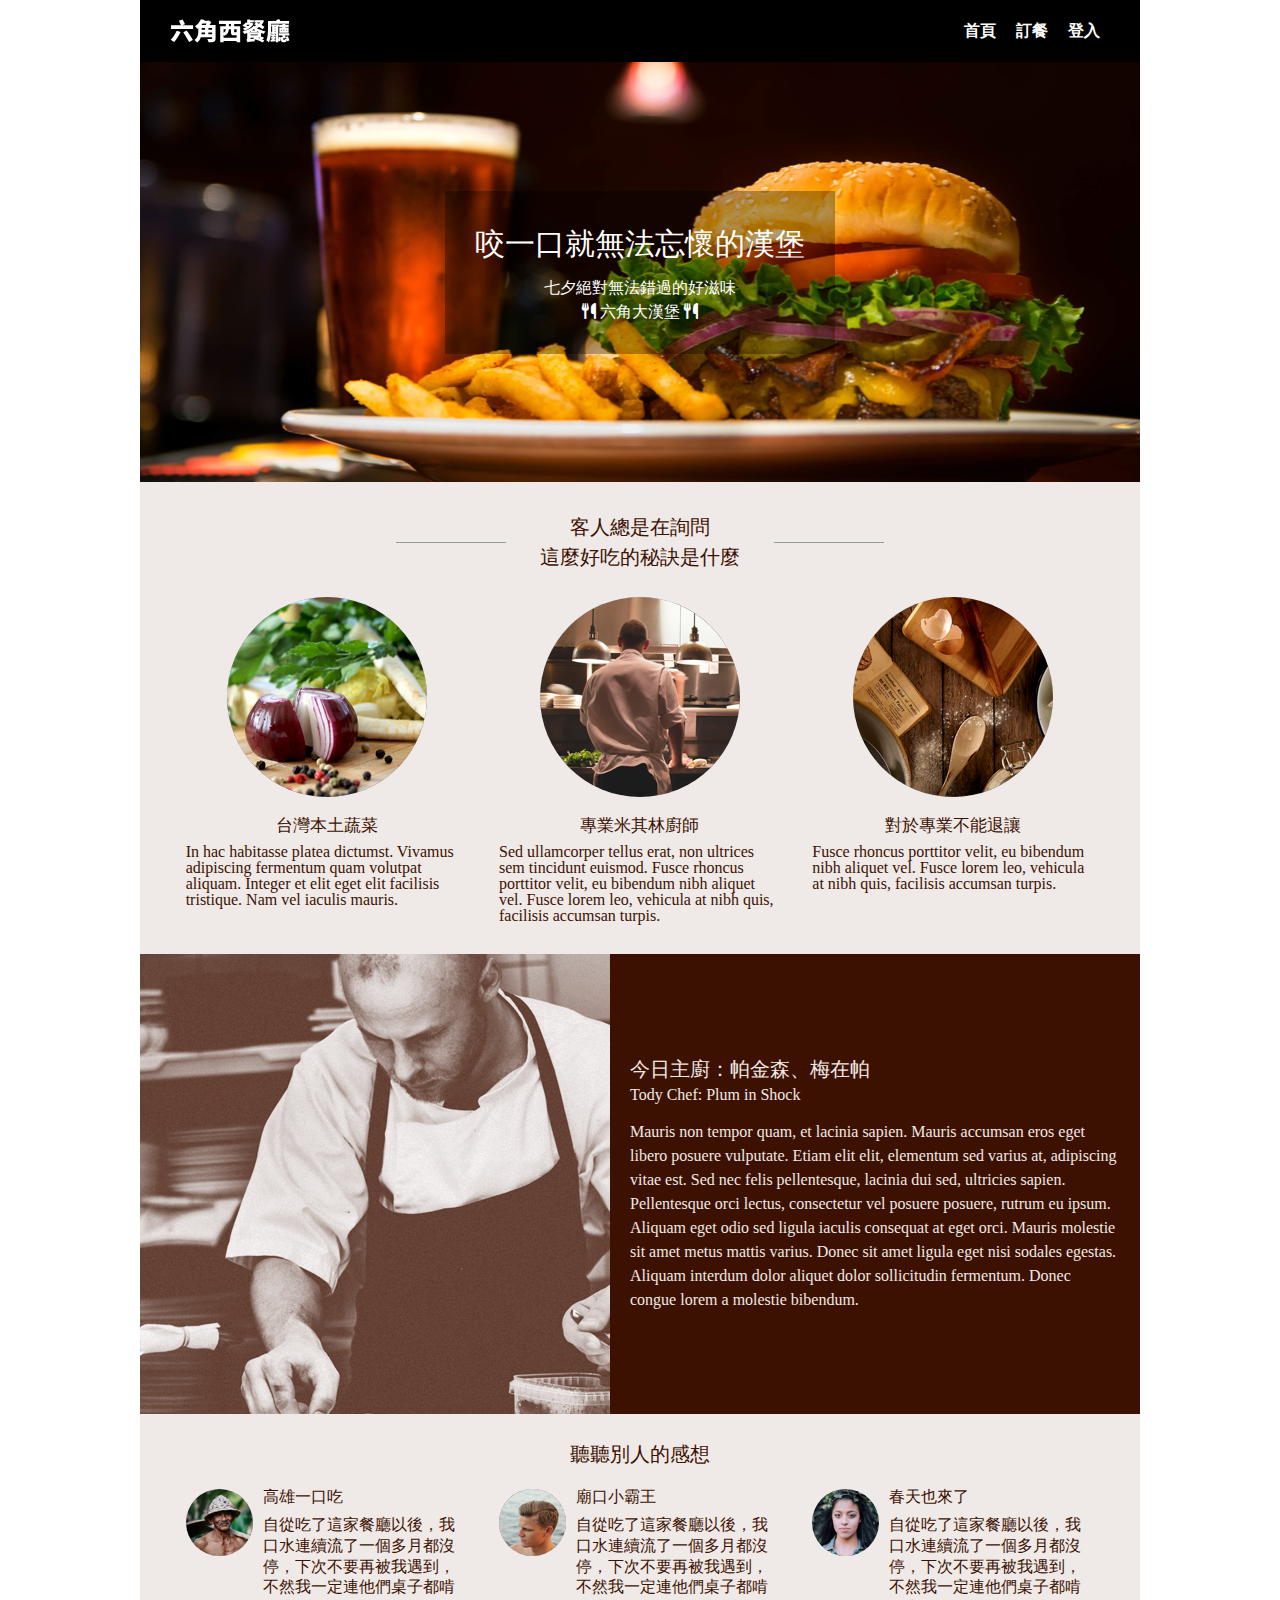
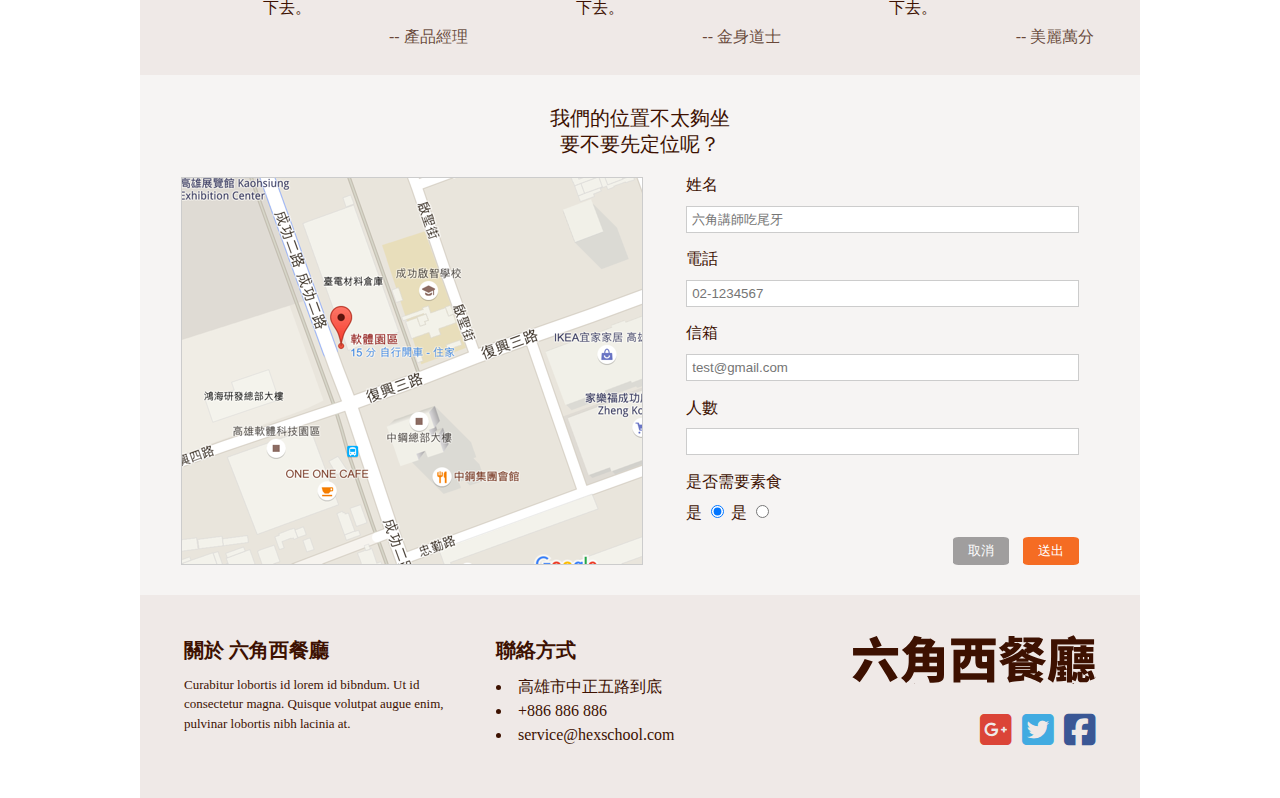
<file: index.html>
<!DOCTYPE html>
<html lang="en">
<head>
    <meta charset="UTF-8">
    <meta http-equiv="X-UA-Compatible" content="IE=edge">
    <meta name="viewport" content="width=device-width, initial-scale=1.0, user-scalable=no, maximum-scale=1.0, minimum-scale=1.0">
    <link rel="shortcut icon" href="images\Bitmap.png" />
    <meta name="description" content="六角大漢堡，咬一口就無法忘懷的漢堡，七夕絕對無法錯過的好滋味。"/>
    <meta property="og:title" content="六角西餐廳" />
    <meta property="og:description" content="六角大漢堡，咬一口就無法忘懷的漢堡，七夕絕對無法錯過的好滋味。"/>
    <meta property="og:type" content="website" />
    <meta property="og:url" content="FB上的網址" />
    <meta property="og:image" content="images\Bitmap.png" />
    <title>六角西餐廳</title>
    <link rel="stylesheet" href="https://cdnjs.cloudflare.com/ajax/libs/font-awesome/6.1.1/css/all.min.css">
    <link rel="stylesheet" href="css/style.css">
</head>
<body>

    <div class="wrap">
      <div class="header">
        <h2><a href="index.html" class="logo">六角西餐廳</a></h2>
        <ul class="menu">
          <li><a href="index.html">首頁</a></li>
          <li><a href="booking.html">訂餐</a></li>
          <li><a href="login.html">登入</a></li>
        </ul>
        <a href="#" class="show">≡</a>
      </div>
      <div class="banner">
        <div class="banner-content">
          <h1><span>咬一口</span><span>就無法忘懷的漢堡</span></h1>
          <p>
            七夕絕對無法錯過的好滋味<br />
            <i class="fa-solid fa-utensils"></i>
            六角大漢堡
            <i class="fa-solid fa-utensils"></i>
          </p>
        </div>
      </div>

      <div class="feature">
        <h3>
          客人總是在詢問<br>這麼好吃的秘訣是什麼
        </h3>
        <ul>
          <li>
            <img src="img/feature_1.png" alt="feature_1">
            <h4>台灣本土蔬菜</h4>
            <p>
              In hac habitasse platea dictumst. Vivamus adipiscing fermentum
              quam volutpat aliquam. Integer et elit eget elit facilisis
              tristique. Nam vel iaculis mauris.
            </p>
          </li>
          <li>
            <img src="img/feature_2.png" alt="feature_2">
            <h4>專業米其林廚師</h4>
            <p>
              Sed ullamcorper tellus erat, non ultrices sem tincidunt euismod.
              Fusce rhoncus porttitor velit, eu bibendum nibh aliquet vel. Fusce
              lorem leo, vehicula at nibh quis, facilisis accumsan turpis.
            </p>
          </li>
          <li>
            <img src="img/feature_3.png" alt="feature_3">
            <h4>對於專業不能退讓</h4>
            <p>
              Fusce rhoncus porttitor velit, eu bibendum nibh aliquet vel. Fusce
              lorem leo, vehicula at nibh quis, facilisis accumsan turpis.
            </p>
          </li>
        </ul>
      </div>

      <div class="chef">
        <img src="img/main_chef_brown.png" alt="chef">
        <div class="chef-info">
          <h4>
            今日主廚：帕金森、梅在帕<br/>
            <span>Tody Chef: Plum in Shock</span>
          </h4>
          <p>
            Mauris non tempor quam, et lacinia sapien. Mauris accumsan eros eget
            libero posuere vulputate. Etiam elit elit, elementum sed varius at,
            adipiscing vitae est. Sed nec felis pellentesque, lacinia dui sed,
            ultricies sapien. Pellentesque orci lectus, consectetur vel posuere
            posuere, rutrum eu ipsum. Aliquam eget odio sed ligula iaculis
            consequat at eget orci. Mauris molestie sit amet metus mattis
            varius. Donec sit amet ligula eget nisi sodales egestas. Aliquam
            interdum dolor aliquet dolor sollicitudin fermentum. Donec congue
            lorem a molestie bibendum.
          </p>
        </div>
      </div>

      <div class="feedback">
        <h3>
          聽聽別人的感想
        </h3>
        <ul>
          <li>
            <img src="img/avatar_1.png" alt="avatar1" />
            <div class="feedback-content">
              <h4>高雄一口吃</h4>
              <p>
                自從吃了這家餐廳以後，我口水連續流了一個多月都沒停，下次不要再被我遇到，不然我一定連他們桌子都啃下去。
              </p>
              <span> -- 產品經理</span>
            </div>
          </li>
          <li>
            <img src="img/avatar_2.png" alt="avatar2" />
            <div class="feedback-content">
              <h4>廟口小霸王</h4>
              <p>
                自從吃了這家餐廳以後，我口水連續流了一個多月都沒停，下次不要再被我遇到，不然我一定連他們桌子都啃下去。
              </p>
              <span> -- 金身道士</span>
            </div>
          </li>
          <li>
            <img src="img/avatar_3.png" alt="avatar3" />
            <div class="feedback-content">
              <h4>春天也來了</h4>
              <p>
                自從吃了這家餐廳以後，我口水連續流了一個多月都沒停，下次不要再被我遇到，不然我一定連他們桌子都啃下去。
              </p>
              <span> -- 美麗萬分</span>
            </div>
          </li>
        </ul>
      </div>

      <div class="reserve">
        <h3>
          我們的位置不太夠坐<br />
          要不要先定位呢？
        </h3>
        <div class="reserve-content">
          <img src="img/Map.png" alt="map" />
          <form>
            <label for="name">姓名</label>
            <input type="text" id="name" placeholder="六角講師吃尾牙" />
            <label for="tel">電話</label>
            <input type="tel" id="tel" placeholder="02-1234567" />
            <label for="email">信箱</label>
            <input type="mail" id="email" placeholder="test@gmail.com" />
            <label for="num">人數</label>
            <input type="number" id="num" />
            <label>是否需要素食</label>
            <div class="radio">
              <label for="veg-yes">是</label>
              <input
                type="radio"
                name="veg"
                id="veg-yes"
                value="true"
                checked
              />
              <label for="veg-no">是</label>
              <input type="radio" name="veg" id="veg-no" value="false" />
            </div>
            <div class="button">
              <button type="button" class="cancel">取消</button>
              <button type="submit" class="submit">送出</button>
            </div>
          </form>
        </div>
      </div>




      <div class="footer">
        <div class="about">
          <h3>關於 六角西餐廳</h3>
          <p>Curabitur lobortis id lorem id bibndum. Ut id consectetur magna.
            Quisque volutpat augue enim, pulvinar lobortis nibh lacinia at.</p>
        </div>
        <div class="connect">
          <h3>聯絡方式</h3>
          <ul>
            <li>高雄市中正五路到底</li>
            <li>
              <a href="tel:+886 886 886">+886 886 886</a>
            </li>
            <li>
              <a href="mailto:service@hexschool.com">service@hexschool.com</a>
            </li>
          </ul>
        </div>
        <div class="footer-link">
          <h3>六角西餐廳</h3>
          <ul>
            <li>
              <a class="google-icon" href="#">
                <i class="fa-brands fa-google-plus-square"></i>
              </a>
            </li>
            <li>
              <a class="twitter-icon" href="#">
                <i class="fa-brands fa-twitter-square"></i>
              </a>
            </li>
            <li>
              <a class="facebook-icon" href="#">
                <i class="fa-brands fa-facebook-square"></i>
              </a>
            </li>
          </ul>
        </div>
      </div>
    </div>


    <script src="js/jquery-3.6.0.min.js"></script>
    <script src="js/all.js"></script>
</body>
</html>
</file>
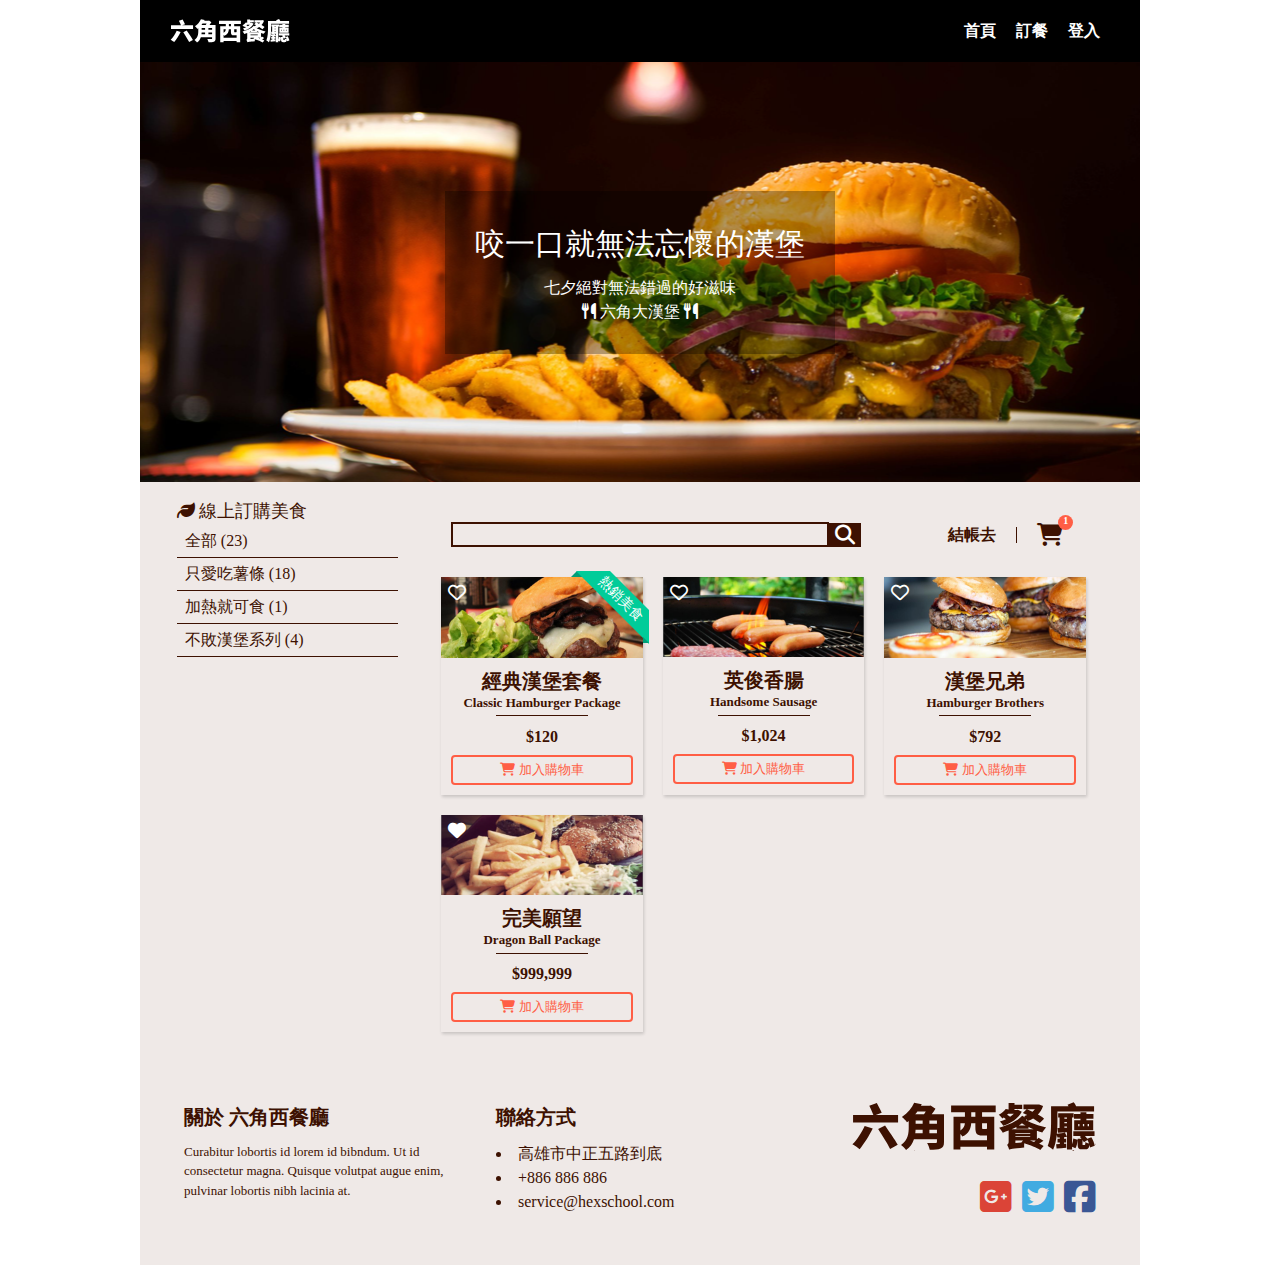
<file: booking.html>
<!DOCTYPE html>
<html lang="en">
<head>
    <meta charset="UTF-8">
    <meta http-equiv="X-UA-Compatible" content="IE=edge">
    <meta name="viewport" content="width=device-width, initial-scale=1.0, user-scalable=no, maximum-scale=1.0, minimum-scale=1.0">
    <link rel="shortcut icon" href="images\Bitmap.png" />
    <meta name="description" content="六角大漢堡，咬一口就無法忘懷的漢堡，七夕絕對無法錯過的好滋味。"/>
    <meta property="og:title" content="六角西餐廳" />
    <meta property="og:description" content="六角大漢堡，咬一口就無法忘懷的漢堡，七夕絕對無法錯過的好滋味。"/>
    <meta property="og:type" content="website" />
    <meta property="og:url" content="FB上的網址" />
    <meta property="og:image" content="images\Bitmap.png" />
    <title>六角西餐廳</title>
    <link rel="stylesheet" href="https://cdnjs.cloudflare.com/ajax/libs/font-awesome/6.1.1/css/all.min.css">
    <link rel="stylesheet" href="css/style.css">
</head>
<body>
    <div class="wrap">
      <div class="header">
        <h2><a href="index.html" class="logo">六角西餐廳</a></h2>
        <ul class="menu">
          <li><a href="index.html">首頁</a></li>
          <li><a href="booking.html">訂餐</a></li>
          <li><a href="login.html">登入</a></li>
        </ul>
        <a href="#" class="show">≡</a>
      </div>
      <div class="banner">
        <div class="banner-content">
          <h1><span>咬一口</span><span>就無法忘懷的漢堡</span></h1>
          <p>
            七夕絕對無法錯過的好滋味<br />
            <i class="fa-solid fa-utensils"></i>
            六角大漢堡
            <i class="fa-solid fa-utensils"></i>
          </p>
        </div>
      </div>

      <div class="booking">
        <div class="categories">
          <h3>
            <i class="fa-solid fa-leaf"></i>
            <span>線上訂購美食</span>
          </h3>
          <ul>
            <li><a href="#">全部 (23)</a></li>
            <li><a href="#">只愛吃薯條 (18)</a></li>
            <li><a href="#">加熱就可食 (1)</a></li>
            <li><a href="#">不敗漢堡系列 (4)</a></li>
          </ul>
        </div>
        <div class="item">
          <div class="item-toolbar">
            <div class="search">
              <input type="text" />
              <a href="#">
                <i class="fa-solid fa-magnifying-glass"></i>
              </a>
            </div>
            <div class="cart">
              <a href="#" class="pay">結帳去</a>
              <a href="#">
                <i class="fa-solid fa-cart-shopping"></i>
                <span>1</span>
              </a>
            </div>
          </div>
          <ul class="products">
            <li>
              <a href="#">
                <i class="fa-regular fa-heart"></i>
              </a>
              <div class="ribbon-wrap">
                <span class="ribbon">熱銷美食</span>
              </div>
              <img src="img/product_1.png" alt="food1" />

              <div class="card-body">
                <h4>
                  經典漢堡套餐
                  <span>Classic Hamburger Package</span>
                </h4>
                <p>$120</p>
                <button type="buton">
                  <i class="fa-solid fa-cart-shopping"></i>
                  加入購物車
                </button>
              </div>
            </li>
            <li>
              <a href="#">
                <i class="fa-regular fa-heart"></i>
              </a>
              <img src="img/product_2.png" alt="food2" />
              <div class="card-body">
                <h4>
                  英俊香腸
                  <span>Handsome Sausage</span>
                </h4>
                <p>$1,024</p>
                <button type="buton">
                  <i class="fa-solid fa-cart-shopping"></i>
                  加入購物車
                </button>
              </div>
            </li>
            <li>
              <a href="#">
                <i class="fa-regular fa-heart"></i>
              </a>
              <img src="img/product_3.png" alt="food3" />
              <div class="card-body">
                <h4>
                  漢堡兄弟
                  <span>Hamburger Brothers</span>
                </h4>
                <p>$792</p>
                <button type="buton">
                  <i class="fa-solid fa-cart-shopping"></i>
                  加入購物車
                </button>
              </div>
            </li>
            <li>
              <a href="#">
                <i class="fa-solid fa-heart"></i>
              </a>
              <img src="img/product_4.png" alt="food4" />
              <div class="card-body">
                <h4>
                  完美願望
                  <span>Dragon Ball Package</span>
                </h4>
                <p>$999,999</p>
                <button type="buton">
                  <i class="fa-solid fa-cart-shopping"></i>
                  加入購物車
                </button>
              </div>
            </li>
          </ul>
        </div>

        
      </div>




      <div class="footer">
        <div class="about">
          <h3>關於 六角西餐廳</h3>
          <p>Curabitur lobortis id lorem id bibndum. Ut id consectetur magna.
            Quisque volutpat augue enim, pulvinar lobortis nibh lacinia at.</p>
        </div>
        <div class="connect">
          <h3>聯絡方式</h3>
          <ul>
            <li>高雄市中正五路到底</li>
            <li>
              <a href="tel:+886 886 886">+886 886 886</a>
            </li>
            <li>
              <a href="mailto:service@hexschool.com">service@hexschool.com</a>
            </li>
          </ul>
        </div>
        <div class="footer-link">
          <h3>六角西餐廳</h3>
          <ul>
            <li>
              <a class="google-icon" href="#">
                <i class="fa-brands fa-google-plus-square"></i>
              </a>
            </li>
            <li>
              <a class="twitter-icon" href="#">
                <i class="fa-brands fa-twitter-square"></i>
              </a>
            </li>
            <li>
              <a class="facebook-icon" href="#">
                <i class="fa-brands fa-facebook-square"></i>
              </a>
            </li>
          </ul>
        </div>
      </div>
    </div>


    <script src="js/jquery-3.6.0.min.js"></script>
    <script src="js/all.js"></script>
</body>
</html>
</file>
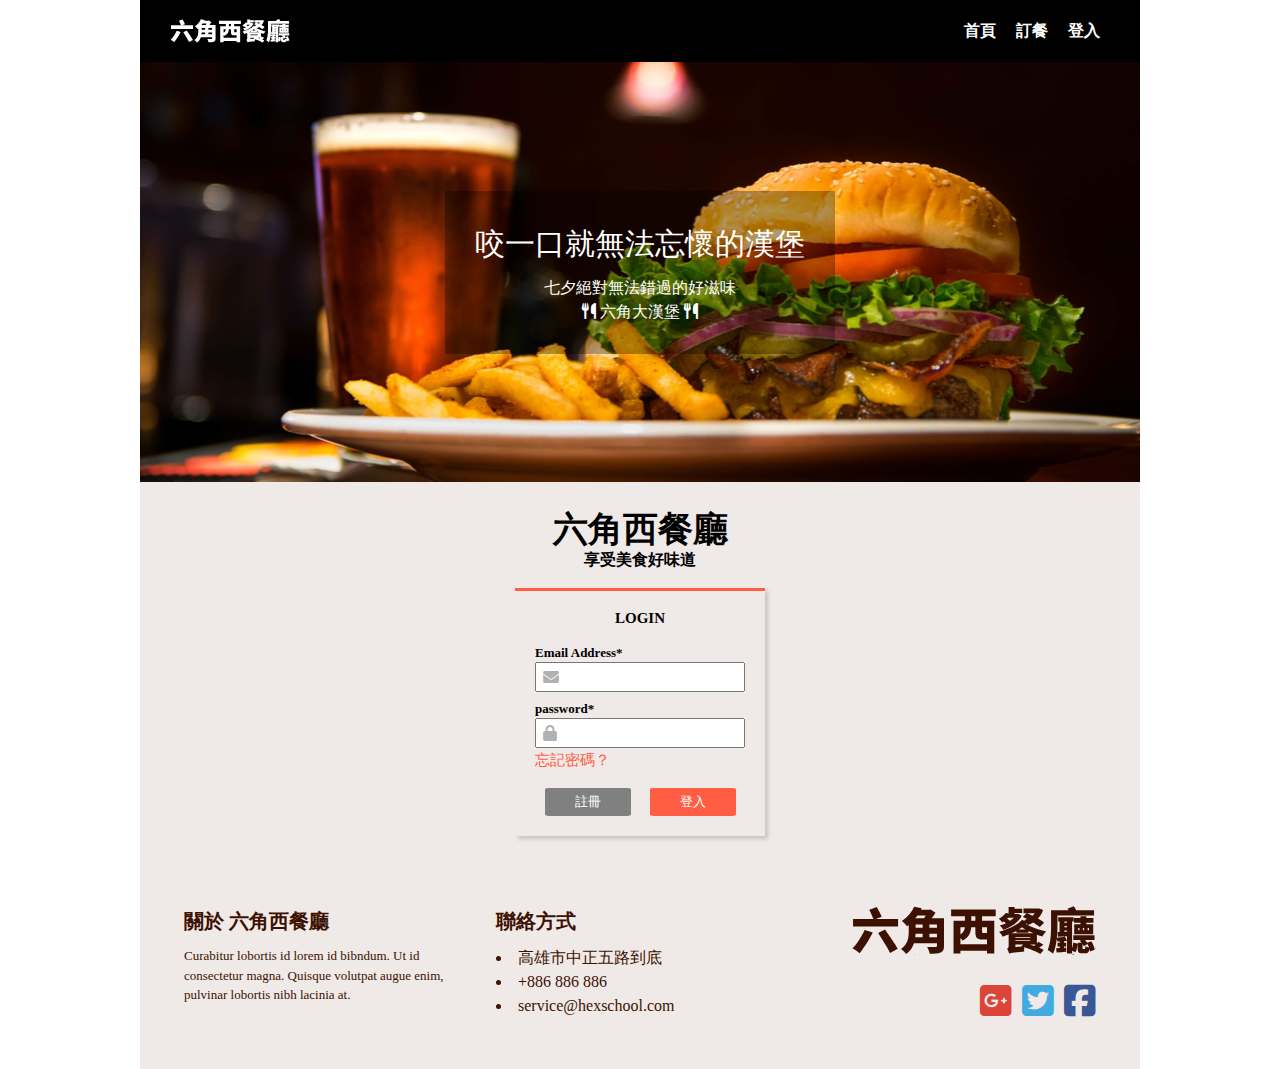
<file: login.html>
<!DOCTYPE html>
<html lang="en">
<head>
    <meta charset="UTF-8">
    <meta http-equiv="X-UA-Compatible" content="IE=edge">
    <meta name="viewport" content="width=device-width, initial-scale=1.0, user-scalable=no, maximum-scale=1.0, minimum-scale=1.0">
    <link rel="shortcut icon" href="images\Bitmap.png" />
    <meta name="description" content="六角大漢堡，咬一口就無法忘懷的漢堡，七夕絕對無法錯過的好滋味。"/>
    <meta property="og:title" content="六角西餐廳" />
    <meta property="og:description" content="六角大漢堡，咬一口就無法忘懷的漢堡，七夕絕對無法錯過的好滋味。"/>
    <meta property="og:type" content="website" />
    <meta property="og:url" content="FB上的網址" />
    <meta property="og:image" content="images\Bitmap.png" />
    <title>六角西餐廳</title>
    <link rel="stylesheet" href="https://cdnjs.cloudflare.com/ajax/libs/font-awesome/6.1.1/css/all.min.css">
    <link rel="stylesheet" href="css/style.css">
</head>
<body>
    <div class="wrap">
      <div class="header">
        <h2><a href="index.html" class="logo">六角西餐廳</a></h2>
        <ul class="menu">
          <li><a href="index.html">首頁</a></li>
          <li><a href="booking.html">訂餐</a></li>
          <li><a href="login.html">登入</a></li>
        </ul>
        <a href="#" class="show">≡</a>
      </div>
      <div class="banner">
        <div class="banner-content">
          <h1><span>咬一口</span><span>就無法忘懷的漢堡</span></h1>
          <p>
            七夕絕對無法錯過的好滋味<br />
            <i class="fa-solid fa-utensils"></i>
            六角大漢堡
            <i class="fa-solid fa-utensils"></i>
          </p>
        </div>
      </div>

      <div class="login-bg">
        <h2>六角西餐廳</h2>
        <p>享受美食好味道</p>
        <div class="login-content">
          <h3>LOGIN</h3>
          <form>
            <label for="email">Email Address*</label>
            <div class="input-group">
              <input type="mail" id="email">
              <i class="fa fa-envelope"></i>
            </div>
            <label for="password">password*</label>
            <div class="input-group">
              <input type="text" id="password">
              <i class="fa fa-lock"></i>
            </div>
            <a href="#" class="forget">忘記密碼？</a>
            <div class="login-button">
              <button type="button" class="sign-in">註冊</button>
              <button type="submit" class="login-bt">登入</button>
            </div>
          </form>
        </div>
      </div>




      <div class="footer">
        <div class="about">
          <h3>關於 六角西餐廳</h3>
          <p>Curabitur lobortis id lorem id bibndum. Ut id consectetur magna.
            Quisque volutpat augue enim, pulvinar lobortis nibh lacinia at.</p>
        </div>
        <div class="connect">
          <h3>聯絡方式</h3>
          <ul>
            <li>高雄市中正五路到底</li>
            <li>
              <a href="tel:+886 886 886">+886 886 886</a>
            </li>
            <li>
              <a href="mailto:service@hexschool.com">service@hexschool.com</a>
            </li>
          </ul>
        </div>
        <div class="footer-link">
          <h3>六角西餐廳</h3>
          <ul>
            <li>
              <a class="google-icon" href="#">
                <i class="fa-brands fa-google-plus-square"></i>
              </a>
            </li>
            <li>
              <a class="twitter-icon" href="#">
                <i class="fa-brands fa-twitter-square"></i>
              </a>
            </li>
            <li>
              <a class="facebook-icon" href="#">
                <i class="fa-brands fa-facebook-square"></i>
              </a>
            </li>
          </ul>
        </div>
      </div>
    </div>


    <script src="js/jquery-3.6.0.min.js"></script>
    <script src="js/all.js"></script>
</body>
</html>
</file>
<file: css/style.css>
/* http://meyerweb.com/eric/tools/css/reset/ 
   v2.0 | 20110126
   License: none (public domain)
*/

html, body, div, span, applet, object, iframe,
h1, h2, h3, h4, h5, h6, p, blockquote, pre,
a, abbr, acronym, address, big, cite, code,
del, dfn, em, img, ins, kbd, q, s, samp,
small, strike, strong, sub, sup, tt, var,
b, u, i, center,
dl, dt, dd, ol, ul, li,
fieldset, form, label, legend,
table, caption, tbody, tfoot, thead, tr, th, td,
article, aside, canvas, details, embed, 
figure, figcaption, footer, header, hgroup, 
menu, nav, output, ruby, section, summary,
time, mark, audio, video {
	margin: 0;
	padding: 0;
	border: 0;
	font-size: 100%;
	font: inherit;
	vertical-align: baseline;
}
/* HTML5 display-role reset for older browsers */
article, aside, details, figcaption, figure, 
footer, header, hgroup, menu, nav, section {
	display: block;
}
body {
	line-height: 1;
}
ol, ul {
	list-style: none;
}
blockquote, q {
	quotes: none;
}
blockquote:before, blockquote:after,
q:before, q:after {
	content: '';
	content: none;
}
table {
	border-collapse: collapse;
	border-spacing: 0;
}

img{
	max-width: 100%;
	height: auto;
}

a{
  text-decoration: none;
  text-align: center;
}

*,
*:before,
*:after {
  box-sizing: border-box;
}

.wrap{
  max-width: 1000px;
  margin: 0 auto;
}

.header{
  display: flex;
  justify-content: space-between;
  align-items: center;
  background: black;
  padding: 10px 30px;
}

.logo{
  display: block;
  background: url(../img/logo_w@svg.svg);
  width: 120px;
  height: 24px;
  overflow: hidden;
  text-indent: 101%;
  white-space: nowrap;
}

.menu{
  display: flex;
}

.menu a{
  display: block;
  color: white;
  padding: 13px 10px;
  font-weight: bold;
}

.menu a:hover{
  color: gainsboro;
}

.show{
  display: none;
  color: white;
  font-size: 30px;
}

@media (max-width:576px) {
  .show{
    display: block;
    padding: 0px 5px;
  }
  .show:hover{
    color: gainsboro;
  }
  .open .menu {
    max-height: 500px;
  }
  .menu {
    display: block;
    max-height: 0px;
    overflow: hidden;
    transition: all 1s;
    position: absolute;
    z-index: 100;
    top: 49px;
    left: 0;
    right: 0;
    background: rgba(0, 0, 0, 0.6);
  }
}

.banner{
  position: relative;
  background: url(../img/header_desktop.png);
  max-width: 1000px;
  height: 420px;
  display: flex;
  justify-content: center;
  align-items: center;
  background-position: 50%;
  line-height: 1.5;
}

.banner-content{
  position: absolute;
  background: rgba(0, 0, 0, 0.3);
  color: white;
  text-align: center;
  padding: 30px;
}

.banner-content h1{
  font-size: 30px;
  margin-bottom: 10px;
}

@media (max-width:576px) {
  .banner{
    transition: all 1s;
    background: url(../img/header_mobile.png);
  }
  .banner span {
    display: block;
    text-align: center;
  }
}

.footer{
  display: flex;
  justify-content: space-evenly;
  padding: 40px 20px;
  background: #efe9e7;
  color: #3d1101;
  line-height: 1.5;
}

.footer div{
  width: 30%;
}

.connect ul{
  list-style: disc inside;
}

.connect a{
  color: #3d1101;
}

.footer h3{
  font-size: 20px;
  margin-bottom: 10px;
  font-weight: bold;
}

.footer p{
  font-size: 13px;
}

.footer-link{
  width: 33%;
  display: flex;
  flex-direction: column;
  align-items: flex-end;
}

.footer-link h3{
  background: url(../img/logo_l@svg.svg);
  overflow: hidden;
  text-indent: 101%;
  white-space: nowrap;
  width: 244px;
  height: 49px;
  margin-bottom: 20px;
}

.footer-link ul {
  display: flex;
  font-size: 36px;
}

.footer-link a {
  margin-left: 10px;
}

@media (max-width:768px) {
  .footer{
    flex-direction: column;
  }
  .footer div{
    width: 90%;
    margin-bottom: 40px;
  }
  .footer h3{
    font-size: 25px;
  }
}

@media (max-width:576px) {
  .footer{
    align-items: center;
  }
  .footer div{
    width: 70%;
  }
}

.google-icon {
  color: #db4437;
}

.twitter-icon {
  color: #41abe1;
}

.facebook-icon {
  color: #3a5795;
}

.feature {
  color: #3d1101;
  padding: 30px;
  background: #efe9e7;
}

.feature h3{
  text-align: center;
  font-size: 20px;
  line-height: 1.5;
  margin-bottom: 25px;
  position: relative;
}

.feature h3::before {
  content: "";
  position: absolute;
  top: 50%;
  left: 24%;
  width: 110px;
  height: 1px;
  background: #979797;
}

.feature h3::after {
  content: "";
  position: absolute;
  top: 50%;
  right: 24%;
  width: 110px;
  height: 1px;
  background: #979797;
}

.feature ul{
  display: flex;
  justify-content: space-around;
  align-items: flex-start;
}

.feature li{
  width: 30%;
  display: flex;
  flex-direction: column;
  align-items: center;
  justify-content: center;
}

.feature ul img {
  border-radius: 50%;
  margin-bottom: 20px;
}

.feature h4{
  margin-bottom: 10px;
  font-size: 17px;
}

@media (max-width: 768px) {
  .feature h3::before {
    left: 12%;
  }
  .feature h3::after {
    right: 12%;
  }
}

@media (max-width:576px) {
  .feature h3::before,
  .feature h3::after {
    display: none;
  }
  .feature ul{
    display: block;
  }
  .feature li{
    width: 100%;
    margin-bottom: 40px;
  }
  
}

.chef{
  background: #3d1101;
  display: flex;
  color: #efe9e7;
  align-items: center;
  justify-content: center;
}

.chef-info{
  padding: 0px 20px;
}

.chef-info h4{
  font-size: 20px;
  line-height: 1.2;
  margin-bottom: 15px;
}

.chef-info span{
  font-size: 16px;
}

.chef p{
  line-height: 1.5;
}

@media (max-width:768px) {
  .chef{
    display: block;
    text-align: center;
    padding: 30px 0px;
  }
  .chef img{
    width: 60%;
    margin-bottom: 20px;
  }
}

@media (max-width:576px) {
  .chef img{
    width: 100%;
  }
}

.feedback {
  color: #3d1101;
  padding: 30px;
  background: #efe9e7;
}

.feedback h3{
  text-align: center;
  font-size: 20px;
  margin-bottom: 25px;
}

.feedback ul{
  display: flex;
  justify-content: space-around;
}

.feedback li{
  display: flex;
  align-items: flex-start;
  width: 30%;
}

.feedback img{
  border-radius: 50%;
  margin-right: 10px;
}

.feedback-content h4{
  margin-bottom: 10px;
}

.feedback-content p{
  margin-bottom: 10px;
  line-height: 1.3;
}

.feedback-content span{
  display: block;
  color: rgba(61, 17, 0, 0.75);
  text-align: right;
}

@media (max-width:576px) {
  .feedback ul{
    display: block;
  }
  .feedback li{
    width: 100%;
    margin-bottom: 30px;
  }
}

.reserve{
  padding: 30px;
  color: #3d1101;
  background: #f6f4f3;
}

.reserve h3{
  text-align: center;
  margin-bottom: 20px;
  font-size: 20px;
  line-height: 1.3;
}

.reserve-content{
  display: flex;
  justify-content: space-around;
}

.reserve-content form{
  padding: 0px 20px;
  display: flex;
  flex-direction: column;
  justify-content: space-between;
  width: 46%;
}

.reserve label {
  margin-bottom: 6px;
}

.reserve input {
  margin-bottom: 12px;
  border: 1px solid #ccc;
  padding: 5px;
}

.reserve .reserve-content .button {
  text-align: end;
}

.cancel{
  background: #a09e9e;
  margin-right: 10px;
  color: white;
  border: none;
  padding: 5px 15px;
  border-radius: 10%;
}

.submit{
  background: #f56c23;
  color: white;
  border: none;
  padding: 5px 15px;
  border-radius: 10%;
}

@media (max-width:768px) {
  .reserve-content{
    display: block;
    text-align: center;
  }

  .reserve-content form{
    width: 70%;
    margin: 20px auto;
  }
  .reserve-content input{
    text-align: center;
  }
}

.login-bg{
  background:  #efe9e7;
  text-align: center;
  padding: 30px;
}

.login-bg h2{
  font-size: 35px;
  font-weight: bold;
  margin-bottom: 5px;
}

.login-bg p{
  font-weight: bold;
  margin-bottom: 20px;
}

.login-content{
  max-width: 250px;
  margin: 0 auto;
  box-shadow: 3px 3px 4px 0px rgba(0, 0, 0, 0.16);
  padding: 20px;
  border-top: 3px solid #ff5e45;
}

.login-content h3{
  font-weight: bold;
  margin-bottom: 10px;
  font-size: 15px;
}

.login-content form{
  display: flex;
  flex-direction: column;
}

.login-content label{
  margin: 10px 0 3px 0;
  text-align: left;
  font-size: 13px;
  font-weight: bold;
}

.login-content input{
  height: 30px;
  width: 210px;
  margin: 0 auto;
}

.input-group{
  position: relative;
}

.login-content i{
  position: absolute;
  left: 8px;
  top: 7px;
  opacity: 0.3;
  
}

.forget{
  text-align: left;
  color: #ff5e45;
  font-size: 15px;
  margin: 5px 0 20px 0;
}

.forget:hover{
  color: red;
}

.login-button{
  display: flex;
  justify-content: space-around;
}

.sign-in{
  background: gray;
  border: none;
  color: white;
  padding: 5px 30px;
  border-radius: 5%;
  cursor: pointer;
}

.sign-in:hover{
  background: dimgrey;
}

.login-bt{
  background: #ff5e45;
  border: none;
  color: white;
  padding: 5px 30px;
  border-radius: 5%;
  cursor: pointer;
}

.login-bt:hover{
  background: red;
}

.booking{
  display: flex;
  justify-content: space-around;
  background:  #efe9e7;
  padding: 20px;
  color: #3d1101;
}

.categories {
  width: 23%;
}

@media (max-width:576px) {
  .booking{
    display: block;
  }
  .categories{
    width: 80%;
    text-align: center;
    margin: 0 auto 30px;
  }
}

.categories h3{
  font-size: 18px;
  margin-bottom: 5px;
}

.categories a{
  display: block;
  border-bottom: 1px solid #3d1101;
  padding: 8px;
  text-align: left;
  color: #3d1101;
}

.categories a:hover{
  color: white;
  background: #3d1101;
}

.item{
  width: 70%;
}

.item-toolbar{
  display: flex;
  justify-content: space-between;
  align-items: center;
  margin: 20px;
}

@media (max-width:576px) {
  .item{
    width: 100%;
  }
  .item-toolbar{
    display: block;
    text-align: center;
    margin: 20px;
  }
}

.search {
  display: flex;
  align-items: center;
  width: 68%;
}

.search input {
  width: 88%;
  height: 25px;
  border: 2px solid #3d1101;
  background:  #efe9e7;
}

.search a {
  display: block;
  font-size: 20px;
  padding: 2px 6px;
  background: #3d1101;
  color: #fff;
}

.search a:hover{
  color: #3d1101;
  background: #efe9e7;
}

@media (max-width: 768px) {
  .search {
    width: 60%;
  }
}

@media (max-width: 576px) {
  .search {
    width: 100%;
    margin-bottom: 15px;
  }
}

.cart{
  display: flex;
  align-items: center;
}

.cart a{
  display: block;
  color: #3d1101;
  padding: 0px 20px;
  font-weight: bold;
  font-size: 23px;
  position: relative;
}

.cart a:hover{
  color: brown;
}

.cart span {
  display: block;
  position: absolute;
  top: -8px;
  right: 10px;
  width: 15px;
  height: 15px;
  line-height: 12px;
  text-align: center;
  color: #fff;
  background: #ff5e45;
  border-radius: 50%;
  font-size: 10px;
}

.cart .pay {
  border-right: 1px solid #3d1101;
  font-size: 16px;
}

@media (max-width: 576px) {
  .cart {
    justify-content:center;
  }
}

.products{
  display: flex;
  flex-wrap: wrap;
}

.products li{
  max-width: 30%;
  margin: 10px;
  position: relative;
  box-shadow: 1px 2px 3px 0px rgba(0, 0, 0, 0.16);
}

@media (max-width:768px) {
  .products li{
    max-width: 44%;
  }
}

@media (max-width: 576px) {
  .products{
    justify-content: center;
  }
  .products li{
    max-width: 100%;
  }
}

.products .fa-heart {
  position: absolute;
  top: 7px;
  left: 7px;
  color: #fff;
  font-size: 18px;
}

.card-body{
  padding: 10px;
  text-align: center;
}

.card-body h4{
  font-size: 20px;
  font-weight: bold;
  display: block;
  position: relative;
}

.card-body h4::before {
  content: "";
  position: absolute;
  bottom: -20%;
  left: 50%;
  transform: translateX(-50%);
  width: 92px;
  height: 1px;
  background: #3d1101;
}

.card-body span{
  display: block;
  font-size: 13px;
  margin: 5px 0 10px 0 ;
}

.card-body p{
  font-weight: bold;
  margin: 20px 0 10px 0;
}

.card-body button {
  width: 100%;
  color: #ff5e45;
  border: 2px solid #ff5e45;
  border-radius: 4px;
  padding: 4px;
  background: #efe9e7;
}

.card-body button:hover {
  background: #ff5e45;
  color: #fff;
  cursor: pointer;
}

.ribbon-wrap {
  overflow: hidden;
  width: 90px;
  height: 90px;
  position: absolute;
  top: -6px;
  right: -6px;
}

.ribbon-wrap::before {
  content: "";
  position: absolute;
  border-bottom: 6px solid #029e77;
  border-left: 6px solid transparent;
  border-right: 6px solid transparent;
  left: 12px;
}

.ribbon-wrap::after {
  content: "";
  position: absolute;
  border-top: 6px solid transparent;
  border-left: 6px solid #029e77;
  border-right: 6px solid transparent;
  bottom: 18px;
  right: -6px;
}

.ribbon-wrap .ribbon {
  position: absolute;
  top: 16px;
  right: -32px;
  transform: rotate(45deg);
  width: 120px;
  height: 24px;
  line-height: 24px;
  background: #0c9;
  color: #fff;
  text-align: center;
  font-size: 14px;
}
</file>
